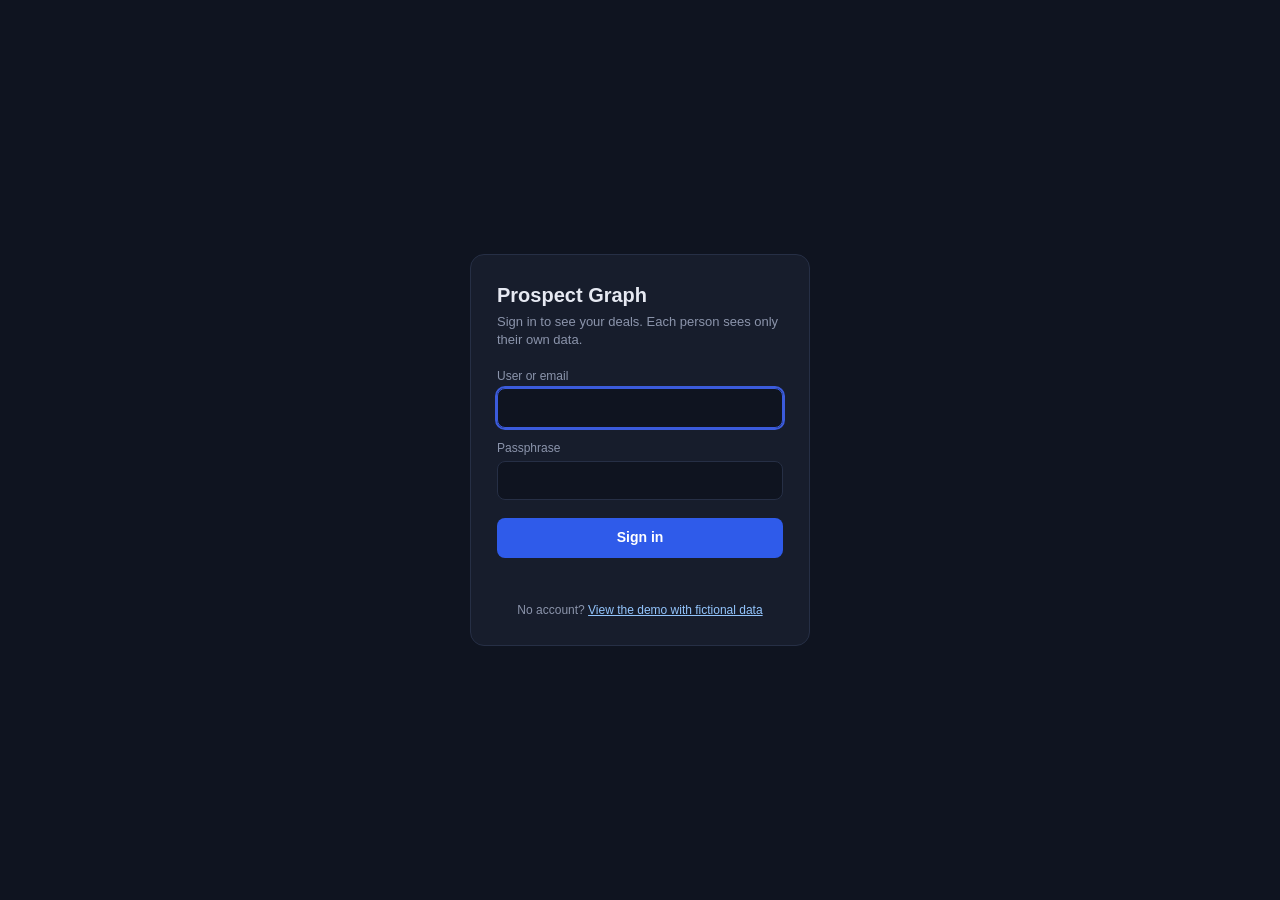
<file: login.html>
<!doctype html>
<html lang="en"><head><meta charset="utf-8"><title>Sign in · Prospect Graph</title><meta name="viewport" content="width=device-width,initial-scale=1">
<style>
*{box-sizing:border-box}body{margin:0;min-height:100vh;display:grid;place-items:center;background:#0f1420;color:#e6e9f2;font:14px/1.4 -apple-system,Inter,sans-serif}
form{width:340px;background:#171d2c;border:1px solid #262f45;border-radius:14px;padding:26px}
h1{font-size:20px;margin:0 0 4px}p{color:#8b94ab;margin:0 0 18px;font-size:13px}
label{display:block;font-size:12px;color:#8b94ab;margin:12px 0 4px}
input{width:100%;padding:9px 10px;border-radius:8px;border:1px solid #262f45;background:#0f1420;color:#e6e9f2;font:inherit}
input:focus{outline:2px solid #3b5bdb;border-color:#3b5bdb}
button{margin-top:18px;width:100%;padding:10px;border:0;border-radius:8px;background:#2f5bea;color:#fff;font:inherit;font-weight:600;cursor:pointer}
button:disabled{opacity:.6}#err{color:#fca5a5;font-size:12.5px;min-height:18px;margin-top:12px}.demo{display:block;text-align:center;margin-top:14px;font-size:12px;color:#8b94ab}.demo a{color:#93c5fd}
</style></head><body>
<form id="f" autocomplete="on"><h1>Prospect Graph</h1><p>Sign in to see your deals. Each person sees only their own data.</p>
<label for="u">User or email</label><input id="u" name="username" autocomplete="username" required autofocus>
<label for="p">Passphrase</label><input id="p" name="password" type="password" autocomplete="current-password" required>
<button id="b">Sign in</button><div id="err" role="alert"></div>
<span class="demo">No account? <a href="/index.html?demo=1">View the demo with fictional data</a></span></form>
<script>
document.getElementById("f").onsubmit=async e=>{ e.preventDefault(); const b=document.getElementById("b"), err=document.getElementById("err"); b.disabled=true; err.textContent="";
  const r=await fetch("/api/login",{method:"POST",headers:{"Content-Type":"application/json"},body:JSON.stringify({user:document.getElementById("u").value,passphrase:document.getElementById("p").value})}).catch(()=>null);
  if(r&&r.ok){ location.href="/"; return; }
  err.textContent=r?((await r.json().catch(()=>({}))).error||"Sign-in failed"):"Cannot reach the server"; b.disabled=false; document.getElementById("p").select(); };
</script></body></html>
</file>
